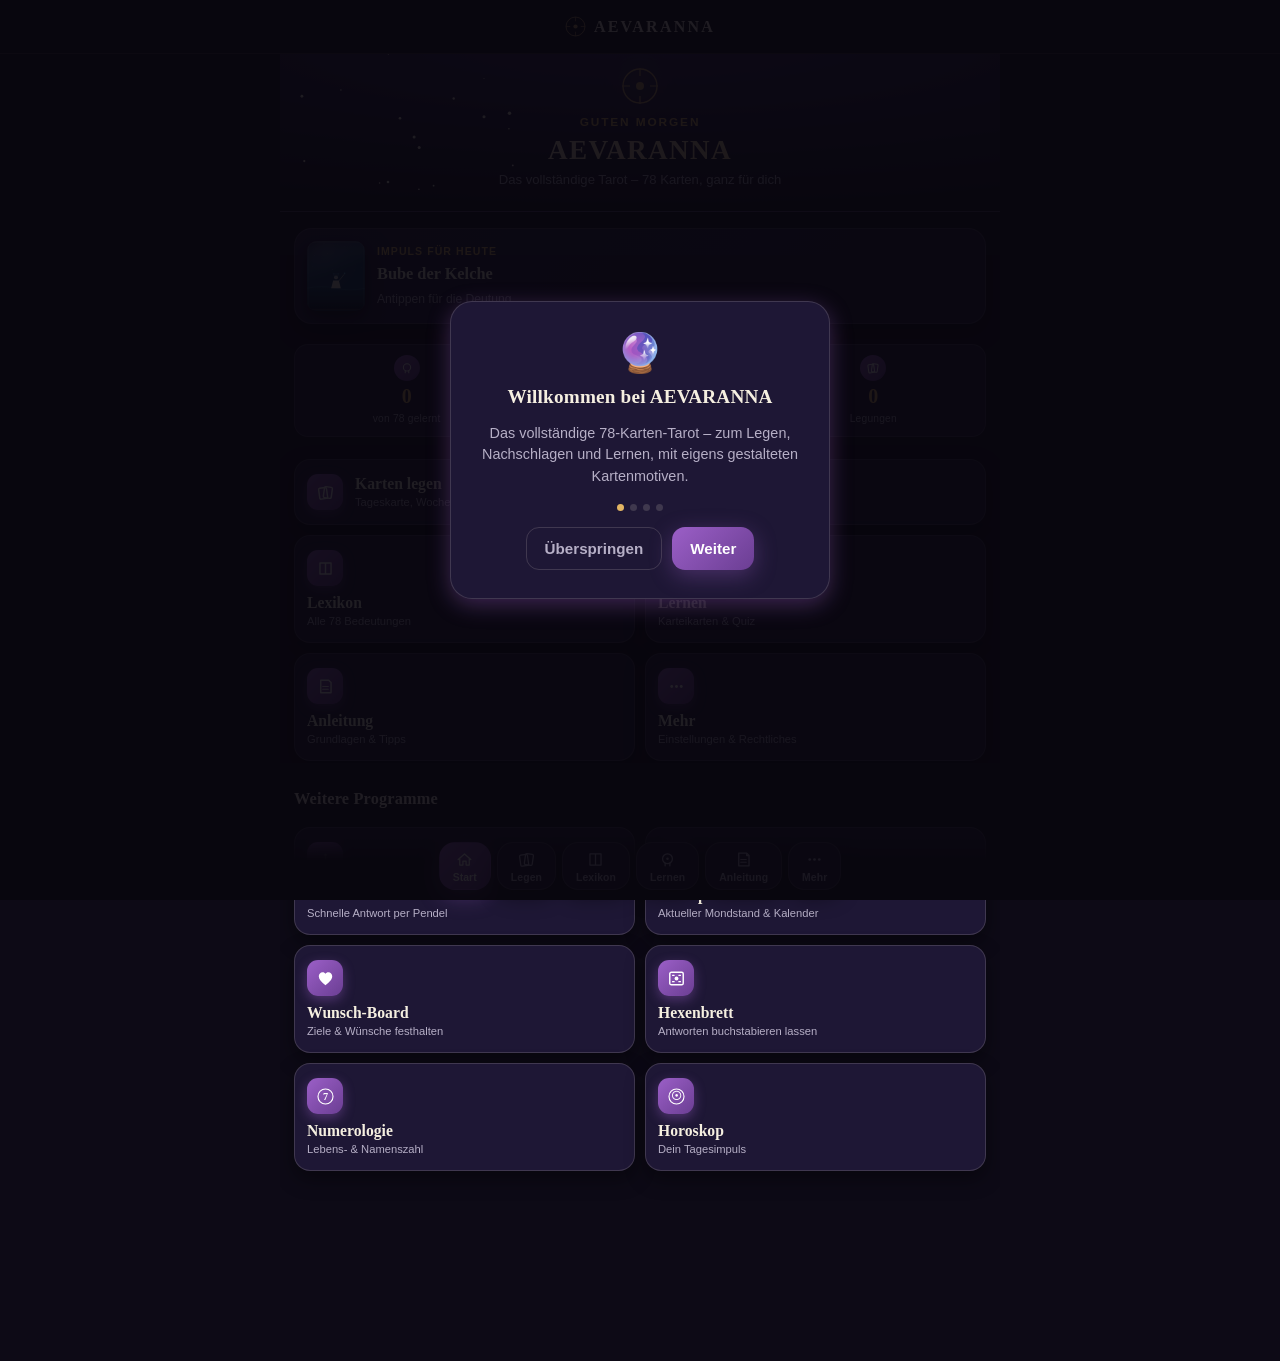
<file: index.html>
<!DOCTYPE html>
<html lang="de">
<head>
<meta charset="UTF-8"/>
<meta name="viewport" content="width=device-width, initial-scale=1, viewport-fit=cover, maximum-scale=1, user-scalable=no"/>
<title>AEVARANNA – Tarot</title>
<meta name="description" content="AEVARANNA: das vollständige 78-Karten-Tarot zum Legen, Nachschlagen und Lernen – mit eigens gestalteten Kartenmotiven."/>
<meta name="theme-color" content="#100C1A"/>
<link rel="manifest" href="manifest.json"/>
<link rel="apple-touch-icon" href="icon-180.png"/>
<link rel="icon" href="icon-192.png"/>
<meta name="apple-mobile-web-app-capable" content="yes"/>
<meta name="apple-mobile-web-app-status-bar-style" content="black-translucent"/>
<meta name="apple-mobile-web-app-title" content="AEVARANNA"/>
<link rel="stylesheet" href="style.css"/>
</head>
<body>
  <div class="statusbar-scrim" aria-hidden="true"></div>

  <header class="app-header" id="miniHeader">
    <div class="brand">
      <svg class="mark" viewBox="0 0 40 40"><circle cx="20" cy="20" r="18" fill="none" stroke="#C9A46A" stroke-width="1.5"/><circle cx="20" cy="20" r="4" fill="#C9A46A"/><path d="M20 2 L20 10 M20 30 L20 38 M2 20 L10 20 M30 20 L38 20" stroke="#C9A46A" stroke-width="1.2"/></svg>
      <span class="wordmark">AEVARANNA</span>
    </div>
  </header>

  <main id="view"></main>

  <div id="cardModal" class="modal"></div>

  <nav class="tabbar">
    <button class="navbtn" data-tab="start">
      <svg class="navicon" viewBox="0 0 24 24"><path d="M4 12 L12 5 L20 12 M6 10.5 V19 H10 V14 H14 V19 H18 V10.5" fill="none" stroke="currentColor" stroke-width="1.6" stroke-linejoin="round" stroke-linecap="round"/></svg>
      Start
    </button>
    <button class="navbtn" data-tab="legen">
      <svg class="navicon" viewBox="0 0 24 24"><rect x="4" y="6" width="10" height="14" rx="1.6" transform="rotate(-8 9 13)" fill="none" stroke="currentColor" stroke-width="1.6"/><rect x="10" y="5" width="10" height="14" rx="1.6" transform="rotate(8 15 12)" fill="none" stroke="currentColor" stroke-width="1.6"/></svg>
      Legen
    </button>
    <button class="navbtn" data-tab="lexikon">
      <svg class="navicon" viewBox="0 0 24 24"><path d="M5 5 H12 V19 H5 Z M12 5 H19 V19 H12 Z" fill="none" stroke="currentColor" stroke-width="1.6" stroke-linejoin="round"/><path d="M12 5 V19" stroke="currentColor" stroke-width="1.2"/></svg>
      Lexikon
    </button>
    <button class="navbtn" data-tab="lernen">
      <svg class="navicon" viewBox="0 0 24 24"><circle cx="12" cy="11" r="6.2" fill="none" stroke="currentColor" stroke-width="1.6"/><path d="M9 20 L9 16.5 M15 20 L15 16.5" stroke="currentColor" stroke-width="1.6" stroke-linecap="round"/><circle cx="12" cy="11" r="1.6" fill="currentColor"/></svg>
      Lernen
    </button>
    <button class="navbtn" data-tab="anleitung">
      <svg class="navicon" viewBox="0 0 24 24"><path d="M6 4 H16 L19 7 V20 H6 Z" fill="none" stroke="currentColor" stroke-width="1.6" stroke-linejoin="round"/><path d="M16 4 V7 H19" fill="none" stroke="currentColor" stroke-width="1.6" stroke-linejoin="round"/><path d="M8.5 12 H15.5 M8.5 15.5 H15.5" stroke="currentColor" stroke-width="1.3" stroke-linecap="round"/></svg>
      Anleitung
    </button>
    <button class="navbtn" data-tab="mehr">
      <svg class="navicon" viewBox="0 0 24 24"><circle cx="6" cy="12" r="1.7" fill="currentColor"/><circle cx="12" cy="12" r="1.7" fill="currentColor"/><circle cx="18" cy="12" r="1.7" fill="currentColor"/></svg>
      Mehr
    </button>
  </nav>

  <script src="no-zoom.js"></script>
  <script src="cards.js"></script>
  <script src="art.js"></script>
  <script src="app.js"></script>
</body>
</html>
</file>
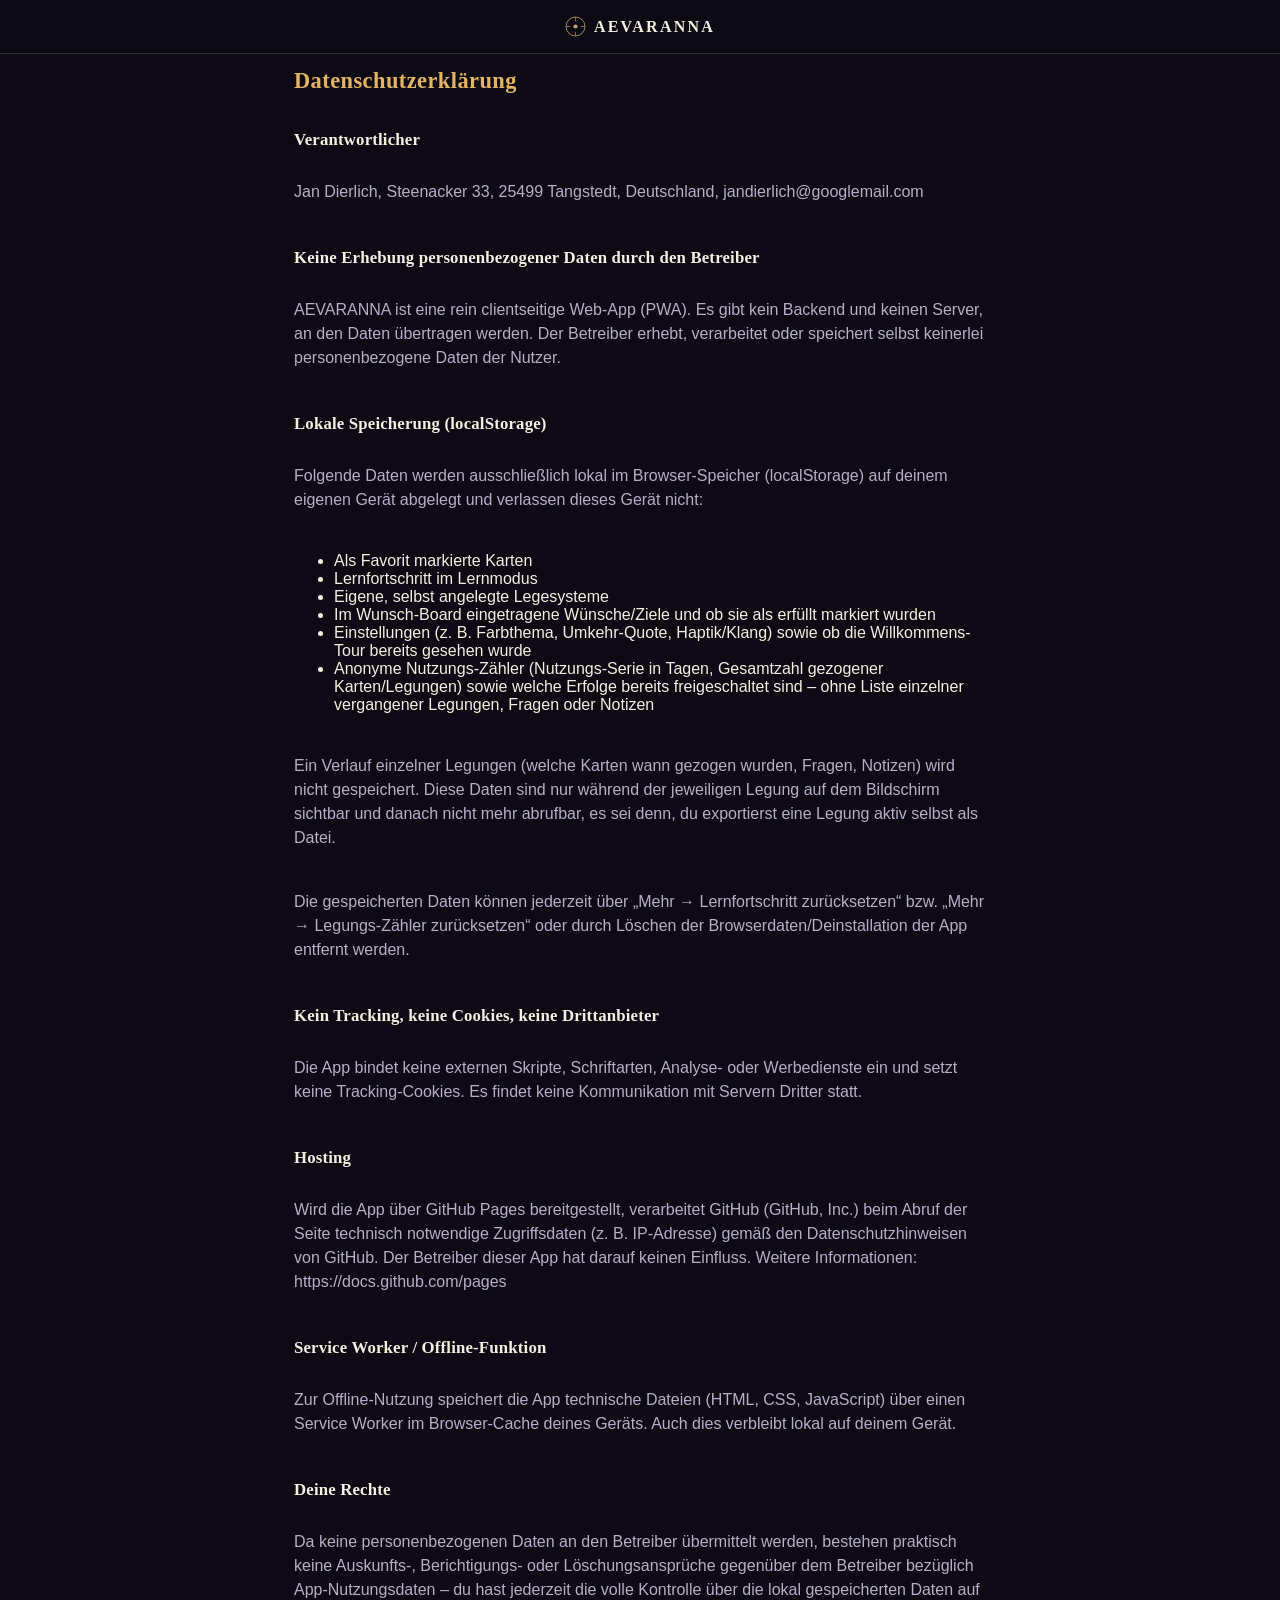
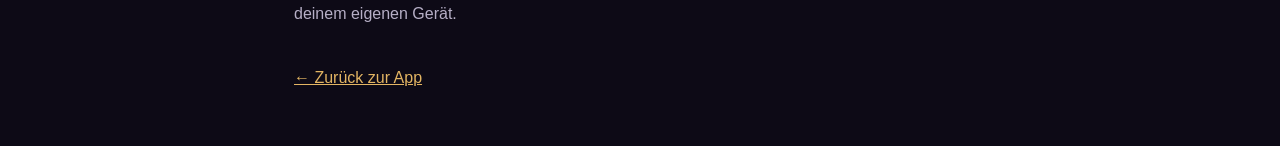
<file: datenschutz.html>
<!DOCTYPE html>
<html lang="de">
<head>
<meta charset="UTF-8"/>
<meta name="viewport" content="width=device-width, initial-scale=1, viewport-fit=cover, maximum-scale=1, user-scalable=no"/>
<title>Datenschutz – AEVARANNA</title>
<meta name="theme-color" content="#0D0A16"/>
<meta name="apple-mobile-web-app-capable" content="yes"/>
<meta name="apple-mobile-web-app-status-bar-style" content="black-translucent"/>
<link rel="stylesheet" href="style.css"/>
<style>body{touch-action:manipulation;}</style>
</head>
<body>
  <div class="statusbar-scrim" aria-hidden="true"></div>
  <header class="app-header">
    <div class="brand">
      <svg class="mark" viewBox="0 0 40 40"><circle cx="20" cy="20" r="18" fill="none" stroke="#C9A46A" stroke-width="1.5"/><circle cx="20" cy="20" r="4" fill="#C9A46A"/><path d="M20 2 L20 10 M20 30 L20 38 M2 20 L10 20 M30 20 L38 20" stroke="#C9A46A" stroke-width="1.2"/></svg>
      <span class="wordmark">AEVARANNA</span>
    </div>
  </header>
  <main id="view" class="prose panel" style="padding-bottom:40px;">
  <h2>Datenschutzerklärung</h2>

  <h3>Verantwortlicher</h3>
  <p>Jan Dierlich, Steenacker 33, 25499 Tangstedt, Deutschland, jandierlich@googlemail.com</p>

  <h3>Keine Erhebung personenbezogener Daten durch den Betreiber</h3>
  <p>AEVARANNA ist eine rein clientseitige Web-App (PWA). Es gibt kein Backend und keinen Server, an den Daten übertragen werden. Der Betreiber erhebt, verarbeitet oder speichert selbst keinerlei personenbezogene Daten der Nutzer.</p>

  <h3>Lokale Speicherung (localStorage)</h3>
  <p>Folgende Daten werden ausschließlich lokal im Browser-Speicher (localStorage) auf deinem eigenen Gerät abgelegt und verlassen dieses Gerät nicht:</p>
  <ul>
    <li>Als Favorit markierte Karten</li>
    <li>Lernfortschritt im Lernmodus</li>
    <li>Eigene, selbst angelegte Legesysteme</li>
    <li>Im Wunsch-Board eingetragene Wünsche/Ziele und ob sie als erfüllt markiert wurden</li>
    <li>Einstellungen (z. B. Farbthema, Umkehr-Quote, Haptik/Klang) sowie ob die Willkommens-Tour bereits gesehen wurde</li>
    <li>Anonyme Nutzungs-Zähler (Nutzungs-Serie in Tagen, Gesamtzahl gezogener Karten/Legungen) sowie welche Erfolge bereits freigeschaltet sind – ohne Liste einzelner vergangener Legungen, Fragen oder Notizen</li>
  </ul>
  <p>Ein Verlauf einzelner Legungen (welche Karten wann gezogen wurden, Fragen, Notizen) wird nicht gespeichert. Diese Daten sind nur während der jeweiligen Legung auf dem Bildschirm sichtbar und danach nicht mehr abrufbar, es sei denn, du exportierst eine Legung aktiv selbst als Datei.</p>
  <p>Die gespeicherten Daten können jederzeit über „Mehr → Lernfortschritt zurücksetzen“ bzw. „Mehr → Legungs-Zähler zurücksetzen“ oder durch Löschen der Browserdaten/Deinstallation der App entfernt werden.</p>

  <h3>Kein Tracking, keine Cookies, keine Drittanbieter</h3>
  <p>Die App bindet keine externen Skripte, Schriftarten, Analyse- oder Werbedienste ein und setzt keine Tracking-Cookies. Es findet keine Kommunikation mit Servern Dritter statt.</p>

  <h3>Hosting</h3>
  <p>Wird die App über GitHub Pages bereitgestellt, verarbeitet GitHub (GitHub, Inc.) beim Abruf der Seite technisch notwendige Zugriffsdaten (z. B. IP-Adresse) gemäß den Datenschutzhinweisen von GitHub. Der Betreiber dieser App hat darauf keinen Einfluss. Weitere Informationen: https://docs.github.com/pages</p>

  <h3>Service Worker / Offline-Funktion</h3>
  <p>Zur Offline-Nutzung speichert die App technische Dateien (HTML, CSS, JavaScript) über einen Service Worker im Browser-Cache deines Geräts. Auch dies verbleibt lokal auf deinem Gerät.</p>

  <h3>Deine Rechte</h3>
  <p>Da keine personenbezogenen Daten an den Betreiber übermittelt werden, bestehen praktisch keine Auskunfts-, Berichtigungs- oder Löschungsansprüche gegenüber dem Betreiber bezüglich App-Nutzungsdaten – du hast jederzeit die volle Kontrolle über die lokal gespeicherten Daten auf deinem eigenen Gerät.</p>

  <p><a href="index.html">← Zurück zur App</a></p>
</main>
  <script src="no-zoom.js"></script>
</body>
</html>
</file>
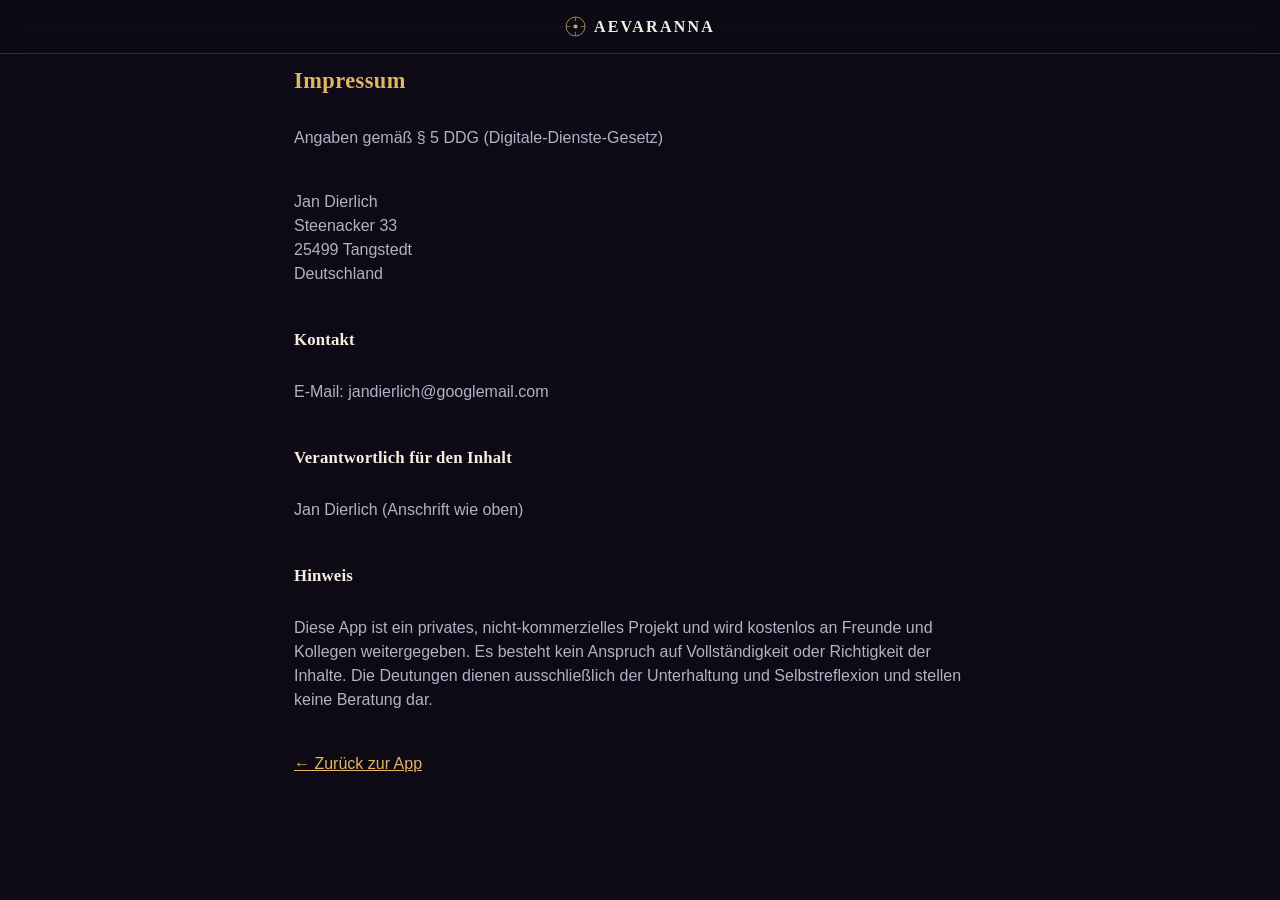
<file: impressum.html>
<!DOCTYPE html>
<html lang="de">
<head>
<meta charset="UTF-8"/>
<meta name="viewport" content="width=device-width, initial-scale=1, viewport-fit=cover, maximum-scale=1, user-scalable=no"/>
<title>Impressum – AEVARANNA</title>
<meta name="theme-color" content="#0D0A16"/>
<meta name="apple-mobile-web-app-capable" content="yes"/>
<meta name="apple-mobile-web-app-status-bar-style" content="black-translucent"/>
<link rel="stylesheet" href="style.css"/>
<style>body{touch-action:manipulation;}</style>
</head>
<body>
  <div class="statusbar-scrim" aria-hidden="true"></div>
  <header class="app-header">
    <div class="brand">
      <svg class="mark" viewBox="0 0 40 40"><circle cx="20" cy="20" r="18" fill="none" stroke="#C9A46A" stroke-width="1.5"/><circle cx="20" cy="20" r="4" fill="#C9A46A"/><path d="M20 2 L20 10 M20 30 L20 38 M2 20 L10 20 M30 20 L38 20" stroke="#C9A46A" stroke-width="1.2"/></svg>
      <span class="wordmark">AEVARANNA</span>
    </div>
  </header>
  <main id="view" class="prose panel" style="padding-bottom:40px;">
  <h2>Impressum</h2>
  <p>Angaben gemäß § 5 DDG (Digitale-Dienste-Gesetz)</p>
  <p>
    Jan Dierlich<br/>
    Steenacker 33<br/>
    25499 Tangstedt<br/>
    Deutschland
  </p>
  <h3>Kontakt</h3>
  <p>E-Mail: jandierlich@googlemail.com</p>
  <h3>Verantwortlich für den Inhalt</h3>
  <p>Jan Dierlich (Anschrift wie oben)</p>
  <h3>Hinweis</h3>
  <p>Diese App ist ein privates, nicht-kommerzielles Projekt und wird kostenlos an Freunde und Kollegen weitergegeben. Es besteht kein Anspruch auf Vollständigkeit oder Richtigkeit der Inhalte. Die Deutungen dienen ausschließlich der Unterhaltung und Selbstreflexion und stellen keine Beratung dar.</p>
  <p><a href="index.html">← Zurück zur App</a></p>
</main>
  <script src="no-zoom.js"></script>
</body>
</html>
</file>
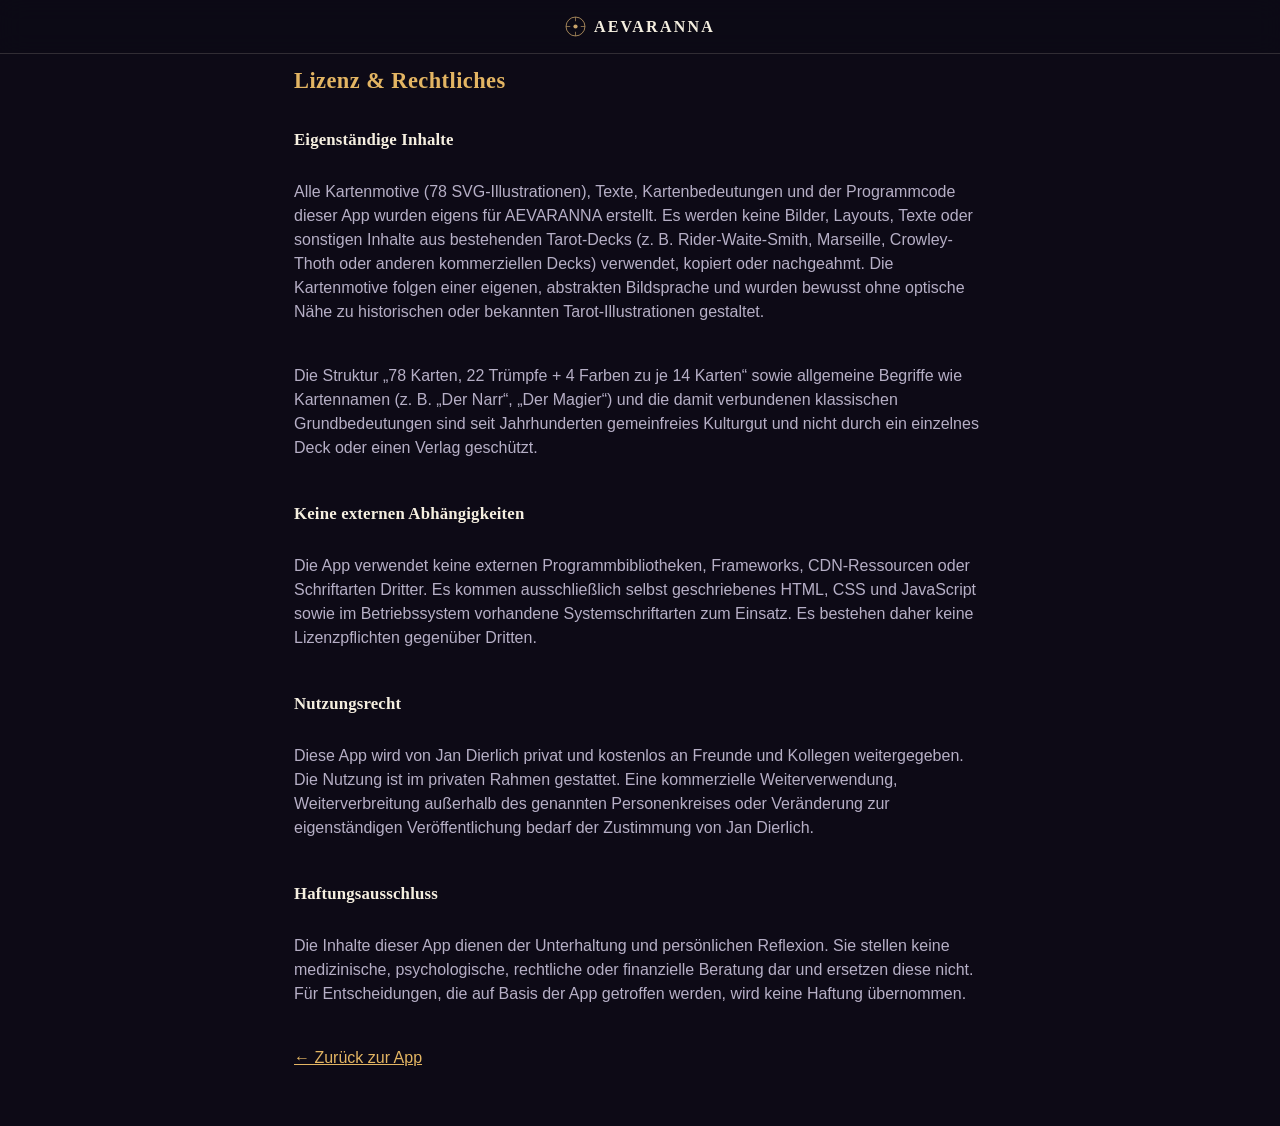
<file: lizenz.html>
<!DOCTYPE html>
<html lang="de">
<head>
<meta charset="UTF-8"/>
<meta name="viewport" content="width=device-width, initial-scale=1, viewport-fit=cover, maximum-scale=1, user-scalable=no"/>
<title>Lizenz – AEVARANNA</title>
<meta name="theme-color" content="#0D0A16"/>
<meta name="apple-mobile-web-app-capable" content="yes"/>
<meta name="apple-mobile-web-app-status-bar-style" content="black-translucent"/>
<link rel="stylesheet" href="style.css"/>
<style>body{touch-action:manipulation;}</style>
</head>
<body>
  <div class="statusbar-scrim" aria-hidden="true"></div>
  <header class="app-header">
    <div class="brand">
      <svg class="mark" viewBox="0 0 40 40"><circle cx="20" cy="20" r="18" fill="none" stroke="#C9A46A" stroke-width="1.5"/><circle cx="20" cy="20" r="4" fill="#C9A46A"/><path d="M20 2 L20 10 M20 30 L20 38 M2 20 L10 20 M30 20 L38 20" stroke="#C9A46A" stroke-width="1.2"/></svg>
      <span class="wordmark">AEVARANNA</span>
    </div>
  </header>
  <main id="view" class="prose panel" style="padding-bottom:40px;">
  <h2>Lizenz & Rechtliches</h2>

  <h3>Eigenständige Inhalte</h3>
  <p>Alle Kartenmotive (78 SVG-Illustrationen), Texte, Kartenbedeutungen und der Programmcode dieser App wurden eigens für AEVARANNA erstellt. Es werden keine Bilder, Layouts, Texte oder sonstigen Inhalte aus bestehenden Tarot-Decks (z. B. Rider-Waite-Smith, Marseille, Crowley-Thoth oder anderen kommerziellen Decks) verwendet, kopiert oder nachgeahmt. Die Kartenmotive folgen einer eigenen, abstrakten Bildsprache und wurden bewusst ohne optische Nähe zu historischen oder bekannten Tarot-Illustrationen gestaltet.</p>
  <p>Die Struktur „78 Karten, 22 Trümpfe + 4 Farben zu je 14 Karten“ sowie allgemeine Begriffe wie Kartennamen (z. B. „Der Narr“, „Der Magier“) und die damit verbundenen klassischen Grundbedeutungen sind seit Jahrhunderten gemeinfreies Kulturgut und nicht durch ein einzelnes Deck oder einen Verlag geschützt.</p>

  <h3>Keine externen Abhängigkeiten</h3>
  <p>Die App verwendet keine externen Programmbibliotheken, Frameworks, CDN-Ressourcen oder Schriftarten Dritter. Es kommen ausschließlich selbst geschriebenes HTML, CSS und JavaScript sowie im Betriebssystem vorhandene Systemschriftarten zum Einsatz. Es bestehen daher keine Lizenzpflichten gegenüber Dritten.

</p>

  <h3>Nutzungsrecht</h3>
  <p>Diese App wird von Jan Dierlich privat und kostenlos an Freunde und Kollegen weitergegeben. Die Nutzung ist im privaten Rahmen gestattet. Eine kommerzielle Weiterverwendung, Weiterverbreitung außerhalb des genannten Personenkreises oder Veränderung zur eigenständigen Veröffentlichung bedarf der Zustimmung von Jan Dierlich.</p>

  <h3>Haftungsausschluss</h3>
  <p>Die Inhalte dieser App dienen der Unterhaltung und persönlichen Reflexion. Sie stellen keine medizinische, psychologische, rechtliche oder finanzielle Beratung dar und ersetzen diese nicht. Für Entscheidungen, die auf Basis der App getroffen werden, wird keine Haftung übernommen.</p>

  <p><a href="index.html">← Zurück zur App</a></p>
</main>
  <script src="no-zoom.js"></script>
</body>
</html>
</file>
<file: style.css>
:root {
  --bg: #0D0A16;
  --bg-elev: #1E1735;
  --bg-elev-2: #251C40;
  --line: rgba(239,231,214,0.16);
  --ink: #F5EFE0;
  --ink-dim: #B6AFC6;
  --accent: #9B5FC7;
  --accent-deep: #6B3E93;
  --accent-2: #E3B563;
  --accent-2-deep: #B8873A;
  --danger: #C0695A;
  --success: #6FA57A;
  --radius: 16px;
  --header-h: 54px;
  --shadow-soft: 0 8px 20px rgba(0,0,0,.38);
  --shadow-3d: 0 14px 26px rgba(0,0,0,.5), 0 4px 8px rgba(0,0,0,.4), inset 0 1px 0 rgba(255,255,255,.14), inset 0 -10px 18px rgba(0,0,0,.18);
  --shadow-glow: 0 6px 22px rgba(155,95,199,.35);
  font-family: -apple-system, BlinkMacSystemFont, "Segoe UI", Roboto, Helvetica, Arial, sans-serif;
}

* { box-sizing: border-box; -webkit-tap-highlight-color: transparent; }
html, body { margin: 0; padding: 0; background: var(--bg); color: var(--ink); }
body {
  min-height: 100vh;
  display: flex;
  flex-direction: column;
  touch-action: manipulation;
  transition: background-color .35s ease, color .35s ease;
}

h1, h2, h3 { font-family: Georgia, "Times New Roman", serif; letter-spacing: .01em; margin: 0 0 .35em; font-weight: 700; }
h2 { font-size: 1.4rem; color: var(--accent-2); letter-spacing: .02em; }
h3 { font-size: 1.05rem; color: var(--ink); margin-top: 1.2em; font-weight: 700; }
p { line-height: 1.5; color: var(--ink-dim); }
a { color: var(--accent-2); }

/* Deckt den Bereich hinter der iPhone-Statusleiste zuverlässig in Hintergrundfarbe ab */
.statusbar-scrim {
  position: fixed; top: 0; left: 0; right: 0;
  height: env(safe-area-inset-top);
  background: var(--bg);
  z-index: 100;
  transition: background-color .35s ease;
}

.app-header {
  position: sticky; top: 0; z-index: 40;
  display: flex; align-items: center; justify-content: center;
  min-height: var(--header-h);
  padding: calc(env(safe-area-inset-top) + 10px) 16px 10px;
  border-bottom: 1px solid var(--line);
  background: rgba(13,10,22,.9);
  backdrop-filter: blur(12px);
  transition: background-color .35s ease, border-color .35s ease, transform .25s ease, opacity .25s ease;
}
.app-header.is-hidden { transform: translateY(-100%); opacity: 0; }
.app-header .brand { display: flex; align-items: center; gap: 8px; }
.app-header .mark { width: 21px; height: 21px; flex-shrink: 0; }
.app-header .wordmark {
  font-family: Georgia, "Times New Roman", serif; font-size: 1rem; font-weight: 700;
  letter-spacing: .14em; text-transform: uppercase; color: var(--ink);
}

main#view {
  flex: 1;
  padding: 14px 14px calc(190px + env(safe-area-inset-bottom));
  max-width: 720px;
  width: 100%;
  margin: 0 auto;
  overflow-x: hidden;
}
main#view.no-pad-top { padding-top: 0; }

@keyframes fadeUp { from { opacity: 0; transform: translateY(10px); } to { opacity: 1; transform: translateY(0); } }
.fade-up { animation: fadeUp .45s ease both; }
.fade-up:nth-child(2) { animation-delay: .05s; }
.fade-up:nth-child(3) { animation-delay: .1s; }
.fade-up:nth-child(4) { animation-delay: .15s; }
.fade-up:nth-child(5) { animation-delay: .2s; }

.panel { display: flex; flex-direction: column; gap: 8px; }
.prose h3:first-child { margin-top: 0; }

.chip {
  border: 1px solid var(--line);
  background: var(--bg-elev);
  color: var(--ink);
  padding: 7px 13px;
  border-radius: 999px;
  font-size: .83rem;
  font-weight: 600;
  cursor: pointer;
  transition: transform .12s ease, background-color .15s ease, border-color .15s ease;
}
.chip:active { transform: scale(.95); }
.chip.active { background: linear-gradient(135deg, var(--accent), var(--accent-deep)); border-color: transparent; color: #fff; box-shadow: var(--shadow-glow); }
.spread-picker, .filter-row { display: flex; gap: 7px; flex-wrap: wrap; margin-bottom: 6px; }

.btn-primary, .btn-secondary, .btn-ghost {
  border-radius: 13px;
  padding: 12px 18px;
  font-size: .95rem;
  font-weight: 700;
  cursor: pointer;
  border: 1px solid transparent;
  transition: transform .12s ease, box-shadow .15s ease;
}
.btn-primary:active, .btn-secondary:active, .btn-ghost:active { transform: scale(.97); }
.btn-primary { background: linear-gradient(135deg, var(--accent), var(--accent-deep)); color: #fff; border: none; box-shadow: var(--shadow-glow); }
.btn-secondary { background: transparent; border: 1.5px solid var(--accent); color: var(--accent-2); font-weight: 700; }
.btn-ghost { background: transparent; border: 1px solid var(--line); color: var(--ink-dim); }
.learn-actions { display: flex; gap: 8px; flex-wrap: wrap; margin: 10px 0; }

.spread-desc { color: var(--ink-dim); margin-bottom: 8px; font-size: .88rem; }

.spread-grid { display: grid; gap: 12px; margin-top: 12px; perspective: 800px; }
.spread-grid.spread-one { grid-template-columns: 1fr; max-width: 200px; }
.spread-grid.spread-three { grid-template-columns: repeat(3, 1fr); }
.spread-grid.spread-many { grid-template-columns: repeat(2, 1fr); }
@media (min-width: 480px) { .spread-grid.spread-many { grid-template-columns: repeat(3, 1fr); } }

.card { cursor: pointer; text-align: center; }
.card-art { position: relative; border-radius: 10px 10px 0 0; overflow: hidden; box-shadow: var(--shadow-3d); border: 1px solid rgba(239,231,214,.12); border-bottom: none; }
.card.is-reversed .card-art svg { transform: rotate(180deg); }
.card-art svg { display: block; width: 100%; height: auto; }
.card-name-bar {
  font-family: Georgia, serif; font-size: .74rem; font-weight: 700; letter-spacing: .02em;
  text-align: center; padding: 6px 6px;
  background: var(--bg-elev-2); color: var(--ink);
  border: 1px solid rgba(239,231,214,.12); border-top: none;
  border-radius: 0 0 10px 10px;
  box-shadow: var(--shadow-soft);
  line-height: 1.25;
}
.card-pos { font-size: .7rem; color: var(--accent-2); margin-top: 6px; font-weight: 700; }
.card-orientation { font-size: .65rem; color: var(--ink-dim); }

.draw-meanings { margin-top: 14px; display: flex; flex-direction: column; gap: 8px; }
.meaning-block { background: var(--bg-elev); border: 1px solid var(--line); border-left: 3px solid var(--accent-2); border-radius: 12px; padding: 12px 14px; }
.meaning-block strong { color: var(--accent-2); display: block; margin-bottom: 4px; font-size: .88rem; }
.meaning-block p { margin: 0; font-size: .88rem; }

.empty { color: var(--ink-dim); font-style: italic; font-size: .88rem; }

input[type="search"] {
  background: var(--bg-elev); border: 1px solid var(--line); color: var(--ink);
  padding: 10px 12px; border-radius: 10px; font-size: .95rem; margin-bottom: 4px;
}

.lex-grid { display: grid; grid-template-columns: repeat(3, 1fr); gap: 9px; }
@media (min-width: 480px) { .lex-grid { grid-template-columns: repeat(4, 1fr); } }
.lex-card { background: none; border: none; padding: 0; cursor: pointer; color: var(--ink); text-align: center; }
.lex-art { border-radius: 8px; overflow: hidden; box-shadow: var(--shadow-3d); }
.lex-art svg { display: block; width: 100%; }
.lex-card span { display: block; font-size: .62rem; margin-top: 4px; line-height: 1.2; font-weight: 600; }

.modal { position: fixed; inset: 0; display: none; z-index: 50; }
.modal.open { display: block; }
.modal-backdrop { position: fixed; inset: 0; background: rgba(8,6,14,.78); display: flex; align-items: flex-end; justify-content: center; }
.modal-box {
  background: var(--bg-elev); border-radius: 20px 20px 0 0; padding: 22px 20px 28px;
  width: 100%; max-width: 480px; max-height: 88vh; overflow-y: auto; position: relative;
  border: 1px solid var(--line); border-bottom: none;
}
@media (min-width: 560px) { .modal-backdrop { align-items: center; } .modal-box { border-radius: 20px; border-bottom: 1px solid var(--line); } }
.modal-art { width: 140px; margin: 0 auto 12px; border-radius: 10px; overflow: hidden; box-shadow: var(--shadow-3d); }
.modal-art svg { display: block; width: 100%; }
.modal-close { position: absolute; top: 12px; right: 14px; background: none; border: none; color: var(--ink-dim); font-size: 1.6rem; cursor: pointer; line-height: 1; }
.modal-box h3 { text-align: center; margin-top: 0; }
.modal-element { text-align: center; font-size: .8rem; margin-top: -6px; }
.modal-keywords { display: flex; justify-content: center; gap: 6px; flex-wrap: wrap; margin: 10px 0; }
.modal-keywords span { background: rgba(255,255,255,.06); padding: 4px 10px; border-radius: 999px; font-size: .72rem; color: var(--accent-2); }
.modal-tabs { display: flex; gap: 8px; justify-content: center; margin: 10px 0; }
.mtab { background: transparent; border: 1px solid var(--line); color: var(--ink-dim); padding: 6px 14px; border-radius: 999px; font-size: .82rem; cursor: pointer; }
.mtab.active { background: var(--accent); border-color: var(--accent); color: #fff; }
#modalMeaning { text-align: center; }

.flash-card { text-align: center; }
.flash-art { width: 160px; margin: 0 auto 10px; border-radius: 12px; overflow: hidden; box-shadow: var(--shadow-3d); }
.flash-art svg { display: block; width: 100%; }
.learn-answer-row { display: flex; gap: 10px; justify-content: center; margin-top: 12px; }
.learn-progress { font-size: .78rem; margin-top: 10px; }
.progress-bar { background: rgba(255,255,255,.08); border-radius: 999px; height: 8px; overflow: hidden; }
.progress-fill { background: linear-gradient(90deg, var(--accent), var(--accent-2)); height: 100%; }
.learn-stats p { margin: 6px 0 0; font-size: .82rem; }

.more-links { display: flex; flex-direction: column; gap: 8px; margin-bottom: 10px; }
.more-links a { font-size: .95rem; }

nav.tabbar {
  position: fixed; bottom: 0; left: 0; right: 0; z-index: 45;
  display: flex; justify-content: center; flex-wrap: wrap; gap: 6px;
  padding: 8px 8px calc(10px + env(safe-area-inset-bottom));
  background: linear-gradient(0deg, var(--bg) 60%, transparent);
}
.navbtn {
  background: var(--bg-elev); border: 1px solid var(--line); color: var(--ink-dim);
  font-size: .65rem; font-weight: 600; display: flex; flex-direction: column; align-items: center; gap: 3px;
  padding: 7px 13px 6px; cursor: pointer; letter-spacing: .01em;
  border-radius: 16px; box-shadow: var(--shadow-soft);
  transition: color .2s ease, background-color .2s ease, border-color .2s ease, transform .15s ease, box-shadow .2s ease;
}
.navbtn:active { transform: scale(.93); }
.navicon { width: 19px; height: 19px; color: inherit; }
.navbtn.active { color: #fff; background: linear-gradient(135deg, var(--accent), var(--accent-deep)); border-color: transparent; box-shadow: var(--shadow-glow); }

@media (prefers-reduced-motion: reduce) { * { transition: none !important; animation: none !important; } }

/* ---------- Hell-Modus: "Rosenquarz" ---------- */
[data-theme="light"] {
  --bg: #F5F1E8;
  --bg-elev: #FFFFFF;
  --bg-elev-2: #FBF3E4;
  --line: rgba(30,20,10,0.14);
  --ink: #241B2E;
  --ink-dim: #5A5266;
  --accent: #7B5AA0;
  --accent-deep: #5B3D80;
  --accent-2: #B8873A;
  --accent-2-deep: #96692A;
  --shadow-soft: 0 6px 16px rgba(60,40,20,.14);
  --shadow-3d: 0 14px 26px rgba(60,40,20,.35), 0 4px 8px rgba(60,40,20,.22), inset 0 1px 0 rgba(255,255,255,.5), inset 0 -10px 18px rgba(60,40,20,.1);
  --shadow-glow: 0 6px 18px rgba(123,90,160,.3);
}
[data-theme="light"] .app-header { background: rgba(245,241,232,.88); }
[data-theme="light"] nav.tabbar { background: linear-gradient(0deg, var(--bg) 55%, transparent); }
[data-theme="light"] .modal-backdrop { background: rgba(40,30,20,.5); }
[data-theme="light"] .hero-title { background: linear-gradient(135deg, var(--accent-deep), var(--accent-2)); -webkit-background-clip: text; background-clip: text; }

/* ---------- Warm-dunkles Thema: "Bernstein" ---------- */
[data-theme="bernstein"] {
  --bg: #170F09;
  --bg-elev: #2B1D10;
  --bg-elev-2: #33240F;
  --line: rgba(245, 224, 190, 0.16);
  --ink: #F5E9D6;
  --ink-dim: #C9AF8E;
  --accent: #C97A3A;
  --accent-deep: #8F4E1F;
  --accent-2: #E3B563;
  --accent-2-deep: #B8873A;
  --shadow-soft: 0 8px 20px rgba(0,0,0,.4);
  --shadow-3d: 0 14px 26px rgba(0,0,0,.55), 0 4px 8px rgba(0,0,0,.42), inset 0 1px 0 rgba(255,255,255,.16), inset 0 -10px 18px rgba(0,0,0,.2);
  --shadow-glow: 0 6px 22px rgba(201,122,58,.4);
}
[data-theme="bernstein"] .app-header { background: rgba(23,15,9,.9); }
[data-theme="bernstein"] .hero { background: radial-gradient(120% 100% at 50% 0%, #4A2C12 0%, #241708 55%, var(--bg) 100%); }
[data-theme="bernstein"] .hero-title { background: linear-gradient(135deg, #fff, var(--accent-2)); -webkit-background-clip: text; background-clip: text; }

/* Theme-Auswahl-Swatches in den Einstellungen */
.theme-swatches { display: flex; gap: 10px; }
.theme-swatch {
  width: 44px; height: 44px; border-radius: 50%; border: 2px solid transparent; cursor: pointer;
  padding: 0; position: relative; transition: transform .15s ease, border-color .2s ease;
}
.theme-swatch:active { transform: scale(.92); }
.theme-swatch.active { border-color: var(--ink); }
.theme-swatch.active::after { content: "✓"; position: absolute; inset: 0; display: flex; align-items: center; justify-content: center; color: #fff; font-size: .9rem; text-shadow: 0 1px 3px rgba(0,0,0,.6); }
.theme-swatch[data-swatch="dark"] { background: radial-gradient(circle at 35% 30%, #9B5FC7, #0D0A16); }
.theme-swatch[data-swatch="bernstein"] { background: radial-gradient(circle at 35% 30%, #E3B563, #170F09); }
.theme-swatch[data-swatch="light"] { background: radial-gradient(circle at 35% 30%, #FFFFFF, #B8873A); }
.theme-swatch-label { font-size: .64rem; color: var(--ink-dim); text-align: center; margin-top: 4px; }
.theme-swatch-col { display: flex; flex-direction: column; align-items: center; }

/* ---------- Ziehanimation ---------- */
.card-inner { position: relative; }
.card.flip-init .card-front-face { opacity: 0; transform: rotateY(90deg); }
.card.flip-init .card-back-face { opacity: 1; transform: rotateY(0deg); position: absolute; inset: 0; }
.card.flip-init.flip-done .card-front-face { opacity: 1; transform: rotateY(0deg); transition: transform .5s ease, opacity .3s ease; }
.card.flip-init.flip-done .card-back-face { opacity: 0; transform: rotateY(-90deg); transition: transform .5s ease, opacity .2s ease; }
.card-back-face svg, .card-front-face .card-art svg { display: block; width: 100%; }
.card-back-face { border-radius: 10px; overflow: hidden; pointer-events: none; }

/* ---------- Eigene Legung ---------- */
.custom-spread-form { background: var(--bg-elev); border: 1px solid var(--line); border-radius: 12px; padding: 14px; margin-top: 10px; }
.custom-spread-form input[type="text"] { width: 100%; background: var(--bg); border: 1px solid var(--line); color: var(--ink); padding: 9px 10px; border-radius: 8px; margin-bottom: 8px; font-size: .9rem; }
.cs-pos-row { display: flex; gap: 6px; margin-bottom: 6px; }
.cs-pos-row input { flex: 1; }
.cs-remove { padding: 0 12px; }
.cs-actions { margin-top: 10px; }
.cs-existing-item { display: flex; justify-content: space-between; align-items: center; padding: 8px 0; border-top: 1px solid var(--line); font-size: .85rem; }
.chip-add { background: transparent; border: 1px dashed var(--accent-2); color: var(--accent-2); }

/* ---------- Notiz & Export ---------- */
.note-block { margin-top: 14px; }
.note-block label { display: block; font-size: .8rem; color: var(--ink-dim); margin-bottom: 6px; }
.note-block textarea {
  width: 100%; min-height: 70px; background: var(--bg-elev); border: 1px solid var(--line);
  color: var(--ink); border-radius: 10px; padding: 10px; font-size: .9rem; font-family: inherit; resize: vertical;
}
.draw-export-row { margin-top: 12px; }

/* ---------- Favoriten ---------- */
.lex-card { position: relative; }
.lex-open { background: none; border: none; padding: 0; cursor: pointer; color: var(--ink); text-align: center; width: 100%; }
.lex-fav {
  position: absolute; top: 2px; right: 2px; z-index: 2; background: rgba(16,12,26,.55); border: none;
  color: var(--ink-dim); width: 24px; height: 24px; border-radius: 50%; font-size: .9rem; cursor: pointer; line-height: 1;
}
.lex-fav.is-fav { color: var(--accent-2); }
.modal-fav { position: absolute; top: 12px; left: 14px; background: none; border: none; color: var(--ink-dim); font-size: 1.3rem; cursor: pointer; }
.modal-fav.is-fav { color: var(--accent-2); }

/* ---------- Lernmodus: Modi & Quiz ---------- */
.mode-picker { display: flex; gap: 8px; flex-wrap: wrap; margin: 4px 0 2px; }
.quiz-card { text-align: center; }
.quiz-question { font-size: .95rem; color: var(--ink); margin: 10px 0; }
.quiz-options { display: flex; flex-direction: column; gap: 8px; max-width: 320px; margin: 0 auto; }
.quiz-opt { background: var(--bg-elev); border: 1px solid var(--line); color: var(--ink); padding: 10px 14px; border-radius: 10px; font-size: .9rem; cursor: pointer; }
.quiz-opt:disabled { opacity: .8; }
.quiz-opt.opt-correct { border-color: #6FA57A; background: rgba(111,165,122,.15); }
.quiz-opt.opt-wrong { border-color: var(--danger); background: rgba(185,106,90,.15); }
.quiz-feedback { min-height: 1.2em; font-size: .88rem; color: var(--accent-2); margin-top: 8px; }

/* ---------- Einstellungen ---------- */
.settings-block { background: var(--bg-elev); border: 1px solid var(--line); border-radius: 12px; padding: 4px 14px; }
.setting-row { display: flex; flex-direction: column; gap: 6px; padding: 12px 0; border-bottom: 1px solid var(--line); font-size: .9rem; }
.setting-row:last-child { border-bottom: none; }
.setting-toggle { flex-direction: row; align-items: center; justify-content: space-between; }
.seg { display: inline-flex; border: 1px solid var(--line); border-radius: 999px; overflow: hidden; width: fit-content; }
.seg-btn { background: transparent; border: none; color: var(--ink-dim); padding: 6px 14px; font-size: .82rem; cursor: pointer; }
.seg-btn.active { background: var(--accent); color: #fff; }
input[type="range"] { width: 100%; accent-color: var(--accent-2); }
.backup-actions { display: flex; gap: 8px; flex-wrap: wrap; margin-bottom: 10px; }
.file-btn { display: inline-flex; align-items: center; cursor: pointer; }

/* ---------- Update-Hinweis ---------- */
.update-banner {
  position: fixed; top: 0; left: 0; right: 0; z-index: 60;
  background: var(--accent); color: #fff; display: flex; align-items: center; justify-content: center;
  gap: 12px; padding: 10px 16px; font-size: .85rem;
  padding-top: calc(10px + env(safe-area-inset-top));
}
.update-banner button { background: rgba(255,255,255,.2); border: 1px solid rgba(255,255,255,.5); color: #fff; padding: 6px 12px; border-radius: 8px; font-size: .82rem; cursor: pointer; }

/* ---------- Fokus-Sichtbarkeit ---------- */
button:focus-visible, input:focus-visible, textarea:focus-visible, a:focus-visible {
  outline: none;
}

/* ---------- Startseite / Hero ---------- */
.hero {
  position: relative; overflow: hidden;
  margin: -14px -14px 16px; padding: 26px 20px 22px;
  background: radial-gradient(120% 100% at 50% 0%, #3A2660 0%, #1E1638 55%, var(--bg) 100%);
  border-bottom: 1px solid var(--line);
}
[data-theme="light"] .hero { background: radial-gradient(120% 100% at 50% 0%, #E4D2F5 0%, #F5F1E8 60%, var(--bg) 100%); }
.hero-stars { position: absolute; inset: 0; }
.hero-stars circle { animation: twinkle 4.5s ease-in-out infinite; }
@keyframes twinkle { 0%,100% { opacity: .25; } 50% { opacity: .9; } }
.hero-content { position: relative; text-align: center; }
.hero-mark { width: 40px; height: 40px; margin: 0 auto 8px; display: block; filter: drop-shadow(0 0 10px rgba(227,181,99,.45)); }
.hero-mark circle, .hero-mark path { animation: markGlow 5s ease-in-out infinite; transform-origin: center; }
@keyframes markGlow { 0%,100% { opacity: .8; } 50% { opacity: 1; } }
.hero-greeting { font-size: .74rem; letter-spacing: .16em; text-transform: uppercase; color: var(--accent-2); margin: 0 0 3px; font-weight: 700; }
.hero-title {
  font-family: Georgia, serif; font-weight: 700; font-size: 1.7rem; margin: 0 0 4px; letter-spacing: .05em;
  background: linear-gradient(135deg, #fff, var(--accent-2));
  -webkit-background-clip: text; background-clip: text; color: transparent;
}
.hero-sub { font-size: .82rem; color: var(--ink-dim); margin: 0; }
.hero-streak {
  display: inline-flex; align-items: center; gap: 5px; margin-top: 10px;
  background: rgba(227,181,99,.14); border: 1px solid rgba(227,181,99,.35);
  color: var(--accent-2); font-size: .74rem; font-weight: 700;
  padding: 5px 12px; border-radius: 999px;
}

.daily-card {
  display: flex; align-items: center; gap: 12px;
  background: linear-gradient(135deg, var(--bg-elev-2), var(--bg-elev));
  border: 1px solid var(--line); border-radius: 18px;
  padding: 12px; margin-bottom: 12px; cursor: pointer;
  box-shadow: var(--shadow-soft);
  transition: transform .15s ease, border-color .2s ease;
}
.daily-card:active { transform: scale(.98); }
.daily-card-art { width: 58px; flex-shrink: 0; border-radius: 10px; overflow: hidden; box-shadow: var(--shadow-3d); }
.daily-card-art svg { display: block; width: 100%; }
.daily-card-text { flex: 1; min-width: 0; }
.daily-card-label { font-size: .66rem; letter-spacing: .1em; text-transform: uppercase; color: var(--accent-2); margin: 0 0 2px; font-weight: 700; }
.daily-card-name { font-family: Georgia, serif; font-weight: 700; font-size: 1.02rem; margin: 0 0 3px; color: var(--ink); }
.daily-card-hint { font-size: .76rem; color: var(--ink-dim); margin: 0; }

.stat-row { display: grid; grid-template-columns: repeat(3, 1fr); gap: 8px; margin-bottom: 14px; }
.stat-tile {
  background: var(--bg-elev); border: 1px solid var(--line); border-radius: 14px;
  padding: 10px 6px; text-align: center;
}
.stat-tile .stat-icon {
  width: 26px; height: 26px; margin: 0 auto 4px; border-radius: 50%;
  display: flex; align-items: center; justify-content: center;
  background: linear-gradient(135deg, var(--accent), var(--accent-deep));
}
.stat-tile .stat-icon svg { width: 14px; height: 14px; color: #fff; }
.stat-tile .stat-num { font-family: Georgia, serif; font-weight: 700; font-size: 1.25rem; color: var(--accent-2); display: block; }
.stat-tile .stat-label { font-size: .64rem; color: var(--ink-dim); letter-spacing: .02em; }

.quick-grid { display: grid; grid-template-columns: 1fr 1fr; gap: 10px; }
.quick-card {
  position: relative; overflow: hidden;
  background: var(--bg-elev); border: 1px solid var(--line); border-radius: 16px;
  padding: 14px 12px; text-align: left; cursor: pointer;
  box-shadow: var(--shadow-soft);
  transition: transform .15s ease, border-color .2s ease;
}
.quick-card:active { transform: scale(.96); }
.quick-card.qc-wide { grid-column: span 2; display: flex; align-items: center; gap: 12px; }
.quick-card.qc-wide .qc-icon-wrap { margin-bottom: 0; }
.quick-card .qc-icon-wrap {
  width: 36px; height: 36px; border-radius: 11px; margin-bottom: 8px;
  display: flex; align-items: center; justify-content: center;
  background: linear-gradient(135deg, var(--accent), var(--accent-deep));
  box-shadow: 0 4px 12px rgba(155,95,199,.4);
  flex-shrink: 0;
}
.quick-card svg { width: 19px; height: 19px; color: #fff; }
.quick-card .qc-title { font-family: Georgia, serif; font-weight: 700; font-size: .98rem; color: var(--ink); display: block; margin-bottom: 1px; }
.quick-card .qc-sub { font-size: .7rem; color: var(--ink-dim); }


/* ---------- Ring-Gauge ---------- */
.ring-gauge { display: flex; align-items: center; gap: 14px; }
.ring-gauge svg { width: 60px; height: 60px; flex-shrink: 0; }
.ring-gauge-track { fill: none; stroke: var(--line); stroke-width: 7; }
.ring-gauge-fill { fill: none; stroke: var(--accent-2); stroke-width: 7; stroke-linecap: round; transform: rotate(-90deg); transform-origin: center; transition: stroke-dashoffset .6s ease; }
.ring-gauge-num { font-family: Georgia, serif; font-weight: 700; font-size: 1.4rem; fill: var(--ink); text-anchor: middle; }

/* ---------- Rechtliches als Buttons ---------- */
.legal-buttons { display: flex; flex-direction: column; gap: 8px; margin-bottom: 4px; }
.legal-btn {
  display: flex; align-items: center; gap: 12px; width: 100%;
  background: var(--bg-elev); border: 1px solid var(--line); border-radius: 14px;
  padding: 12px 14px; cursor: pointer; text-align: left;
  color: var(--ink); font-size: .92rem; font-weight: 600;
  box-shadow: var(--shadow-soft);
  transition: transform .12s ease, border-color .15s ease;
}
.legal-btn:active { transform: scale(.98); }
.legal-icon {
  width: 34px; height: 34px; border-radius: 10px; flex-shrink: 0;
  display: flex; align-items: center; justify-content: center;
  background: linear-gradient(135deg, var(--accent), var(--accent-deep));
}
.legal-icon svg { width: 18px; height: 18px; color: #fff; }
.legal-arrow { margin-left: auto; color: var(--ink-dim); font-size: 1.2rem; }

/* ---------- Eigene Frage ---------- */
.question-block { margin-bottom: 12px; }
.question-block label { display: block; font-size: .78rem; color: var(--ink-dim); margin-bottom: 6px; }
.question-block input {
  width: 100%; background: var(--bg-elev); border: 1px solid var(--line); color: var(--ink);
  padding: 11px 13px; border-radius: 12px; font-size: .92rem; height: 44px; box-sizing: border-box;
}
.question-echo {
  font-family: Georgia, serif; font-style: italic; font-size: .95rem; color: var(--accent-2);
  text-align: center; margin-bottom: 10px; padding: 0 10px;
}

/* ---------- Misch-Animation ---------- */
.shuffle-stack { position: relative; width: 100px; height: 130px; margin: 30px auto 14px; }
.shuffle-card {
  position: absolute; inset: 0; border-radius: 10px;
  background: linear-gradient(135deg, var(--accent), var(--accent-deep));
  border: 1px solid rgba(255,255,255,.25);
  box-shadow: var(--shadow-soft);
  animation: shuffleMove 0.68s ease-in-out both;
  animation-delay: calc(var(--i) * 0.05s);
}
@keyframes shuffleMove {
  0% { transform: translateX(0) rotate(0deg); opacity: 0; }
  30% { opacity: 1; }
  50% { transform: translateX(calc((var(--i) - 2) * 14px)) rotate(calc((var(--i) - 2) * 6deg)) translateY(-6px); }
  100% { transform: translateX(0) rotate(0deg) translateY(0); opacity: 1; }
}
.shuffle-hint { text-align: center; font-size: .82rem; color: var(--ink-dim); font-style: italic; }

/* ---------- Kombinations-Deutung ---------- */
.combine-reading {
  background: linear-gradient(135deg, var(--bg-elev-2), var(--bg-elev));
  border: 1px solid var(--line); border-left: 3px solid var(--accent);
  border-radius: 12px; padding: 12px 14px; margin: 14px 0;
}
.combine-reading h3 { margin: 0 0 6px; font-size: .92rem; color: var(--accent-2); }
.combine-reading p { margin: 0; font-size: .87rem; }

/* ---------- Tilt-/Glanz-Effekt ---------- */
.card-art { transform-style: preserve-3d; will-change: transform; }
.card-art .card-glare {
  position: absolute; inset: 0; pointer-events: none;
  background: radial-gradient(circle at 50% 30%, rgba(255,255,255,.35), transparent 60%);
  opacity: 0; transition: opacity .2s ease;
}
.card-art.tilting .card-glare { opacity: 1; }

/* ---------- Achievements ---------- */
.achv-grid { display: grid; grid-template-columns: repeat(3, 1fr); gap: 8px; margin-bottom: 4px; }
.achv-badge {
  background: var(--bg-elev); border: 1px solid var(--line); border-radius: 14px;
  padding: 12px 6px; text-align: center; opacity: .5;
}
.achv-badge.unlocked { opacity: 1; border-color: var(--accent-2); box-shadow: 0 0 0 1px rgba(227,181,99,.2); }
.achv-icon { font-size: 1.5rem; margin-bottom: 4px; }
.achv-label { display: block; font-size: .72rem; font-weight: 700; color: var(--ink); }
.achv-desc { display: block; font-size: .6rem; color: var(--ink-dim); margin-top: 2px; line-height: 1.3; }

.achievement-toast {
  position: fixed; top: calc(env(safe-area-inset-top) + 66px); left: 50%; z-index: 90;
  transform: translateX(-50%) translateY(-20px); opacity: 0;
  background: linear-gradient(135deg, var(--accent), var(--accent-deep)); color: #fff;
  padding: 12px 16px; border-radius: 14px; box-shadow: var(--shadow-glow);
  display: flex; align-items: center; gap: 10px; font-size: .82rem; max-width: 88vw;
  transition: transform .35s cubic-bezier(.34,1.56,.64,1), opacity .35s ease;
}
.achievement-toast.show { transform: translateX(-50%) translateY(0); opacity: 1; }
.achievement-toast-icon { font-size: 1.5rem; }

.confetti-container { position: fixed; inset: 0; z-index: 95; pointer-events: none; overflow: hidden; }
.confetti-piece {
  position: absolute; top: -20px; width: 8px; height: 14px; opacity: .9;
  animation-name: confettiFall; animation-timing-function: ease-in; animation-fill-mode: forwards;
}
@keyframes confettiFall {
  to { transform: translateY(110vh) rotate(360deg); opacity: 0; }
}

/* ---------- Onboarding ---------- */
.onboarding-backdrop {
  position: fixed; inset: 0; z-index: 200; background: rgba(8,6,14,.9);
  display: flex; align-items: center; justify-content: center; padding: 24px;
}
.onboarding-box {
  background: var(--bg-elev); border: 1px solid var(--line); border-radius: 22px;
  padding: 28px 24px; max-width: 380px; width: 100%; text-align: center;
  box-shadow: var(--shadow-glow);
}
.onboarding-icon { font-size: 2.4rem; margin-bottom: 10px; }
.onboarding-box h3 { margin-top: 0; font-size: 1.2rem; }
.onboarding-box p { font-size: .9rem; }
.onboarding-dots { display: flex; justify-content: center; gap: 6px; margin: 16px 0; }
.onboarding-dot { width: 7px; height: 7px; border-radius: 50%; background: var(--line); }
.onboarding-dot.active { background: var(--accent-2); }
.onboarding-actions { display: flex; gap: 10px; justify-content: center; margin-top: 6px; }

/* ---------- Werkzeug-Unterseiten (Orakel, Mondphasen, etc.) ---------- */
.tool-header { padding: 4px 0 4px; }
.back-btn {
  background: none; border: none; color: var(--accent-2); font-size: .88rem; font-weight: 700;
  padding: 6px 0 10px; cursor: pointer;
}
.tool-intro { font-size: .88rem; margin-top: 4px; }
.hub-section-title { margin: 20px 0 10px; font-size: 1.02rem; }
.qc-icon-alt { background: linear-gradient(135deg, var(--accent-2), var(--accent-2-deep)); }

/* ---------- Pendel (Ja/Nein-Orakel) ---------- */
.pendulum-stage {
  position: relative; height: 220px; margin: 20px auto 22px; width: 140px;
}
.pendulum-arm {
  position: absolute; top: 0; left: 50%; width: 0; height: 122px;
  transform-origin: top center; transform: rotate(0deg);
}
.pendulum-string {
  position: absolute; top: 0; left: 0; width: 1px; height: 90px;
  background: var(--accent-2); opacity: .6;
}
.pendulum-bob {
  position: absolute; top: 88px; left: 0; width: 34px; height: 34px; margin-left: -17px;
  border-radius: 50%; background: radial-gradient(circle at 35% 30%, var(--accent-2), var(--accent-2-deep));
  box-shadow: var(--shadow-3d);
}
.pendulum-stage.swinging .pendulum-arm { animation: pendulumSwing 2.6s cubic-bezier(.45,.05,.55,.95); }
@keyframes pendulumSwing {
  0%   { transform: rotate(0deg); }
  8%   { transform: rotate(-26deg); }
  20%  { transform: rotate(18deg); }
  32%  { transform: rotate(-13deg); }
  44%  { transform: rotate(9deg); }
  56%  { transform: rotate(-6deg); }
  68%  { transform: rotate(4deg); }
  80%  { transform: rotate(-2deg); }
  90%  { transform: rotate(1deg); }
  100% { transform: rotate(0deg); }
}
.pendulum-stage.settled.tone-yes .pendulum-bob { box-shadow: var(--shadow-3d), 0 0 18px rgba(111,165,122,.6); }
.pendulum-stage.settled.tone-no .pendulum-bob { box-shadow: var(--shadow-3d), 0 0 18px rgba(192,105,90,.6); }
.pendulum-stage.settled.tone-maybe .pendulum-bob { box-shadow: var(--shadow-3d), 0 0 18px rgba(227,181,99,.6); }

.oracle-result { text-align: center; margin-top: 16px; min-height: 60px; }
.oracle-answer { font-family: Georgia, serif; font-weight: 700; font-size: 1.7rem; margin: 4px 0; }
.oracle-answer.tone-yes { color: var(--success); }
.oracle-answer.tone-no { color: var(--danger); }
.oracle-answer.tone-maybe { color: var(--accent-2); }
.oracle-text { font-size: .88rem; max-width: 320px; margin: 0 auto; }

/* ---------- Mondphasen-Kalender ---------- */
.moon-hero { text-align: center; padding: 10px 0 6px; }
.moon-hero-icon { width: 150px; height: 150px; margin: 0 auto 12px; filter: drop-shadow(0 10px 26px rgba(0,0,0,.5)); }
.moon-hero-name { font-family: Georgia, serif; font-weight: 700; font-size: 1.3rem; color: var(--ink); margin: 0 0 4px; }
.moon-hero-sub { font-size: .85rem; color: var(--ink-dim); margin: 0; }

.moon-events { display: grid; grid-template-columns: 1fr 1fr; gap: 10px; margin: 18px 0 8px; }
.moon-event-tile {
  background: var(--bg-elev); border: 1px solid var(--line); border-radius: 14px;
  padding: 12px; text-align: center; display: flex; flex-direction: column; gap: 2px;
}
.moon-event-label { font-size: .68rem; letter-spacing: .04em; color: var(--accent-2); text-transform: uppercase; font-weight: 700; }
.moon-event-date { font-family: Georgia, serif; font-size: 1.15rem; color: var(--ink); }
.moon-event-days { font-size: .72rem; color: var(--ink-dim); }

.moon-strip { display: flex; justify-content: space-between; gap: 4px; margin-top: 10px; }
.moon-strip-day { display: flex; flex-direction: column; align-items: center; gap: 4px; flex: 1; }
.moon-strip-icon { width: 40px; height: 40px; }
.moon-strip-day span { font-size: .64rem; color: var(--ink-dim); }

/* ---------- Wunsch-Board ---------- */
.moon-hint { font-size: .82rem; color: var(--accent-2); margin-top: 8px; font-style: italic; }
.wish-add-row { display: flex; gap: 8px; margin-bottom: 18px; }
.wish-add-row input {
  flex: 1; background: var(--bg-elev); border: 1px solid var(--line); color: var(--ink);
  padding: 11px 13px; border-radius: 12px; font-size: .92rem;
}
.wish-add-row .btn-primary { width: 48px; padding: 0; font-size: 1.3rem; flex-shrink: 0; }

.wish-list { display: flex; flex-direction: column; gap: 8px; margin-bottom: 10px; }
.wish-item {
  display: flex; align-items: center; gap: 10px;
  background: var(--bg-elev); border: 1px solid var(--line); border-radius: 12px;
  padding: 10px 12px;
}
.wish-item.is-done { opacity: .55; }
.wish-item.is-done .wish-text { text-decoration: line-through; }
.wish-check {
  width: 24px; height: 24px; border-radius: 50%; flex-shrink: 0;
  border: 1.5px solid var(--accent-2); background: transparent; color: var(--success);
  font-size: .85rem; font-weight: 700; cursor: pointer; display: flex; align-items: center; justify-content: center;
}
.wish-item.is-done .wish-check { background: var(--success); border-color: var(--success); color: #fff; }
.wish-text { flex: 1; font-size: .9rem; color: var(--ink); word-break: break-word; }
.wish-delete { background: none; border: none; color: var(--ink-dim); font-size: 1.2rem; cursor: pointer; padding: 0 4px; flex-shrink: 0; }

/* ---------- Hexenbrett ---------- */
.hb-board {
  position: relative; background: linear-gradient(160deg, var(--bg-elev-2), var(--bg-elev));
  border: 1px solid var(--line); border-radius: 16px; padding: 14px;
  box-shadow: var(--shadow-3d); margin: 4px 0 16px;
}
.hb-row-words { display: flex; justify-content: space-between; gap: 8px; margin-bottom: 8px; }
.hb-tile {
  background: rgba(239,231,214,.06); border: 1px solid var(--line); border-radius: 8px;
  display: flex; align-items: center; justify-content: center;
  font-family: Georgia, serif; font-weight: 700; font-size: .82rem; color: var(--ink);
  padding: 8px 4px; transition: background-color .55s ease, box-shadow .55s ease, transform .4s cubic-bezier(.34,1.56,.64,1), color .55s ease;
}
.hb-tile.active {
  background: linear-gradient(135deg, var(--accent-2), var(--accent-2-deep)); color: #fff;
  box-shadow: 0 0 20px rgba(227,181,99,.85); transform: scale(1.12);
  animation: hbPulse 1.1s ease-in-out infinite;
}
@keyframes hbPulse {
  0%, 100% { box-shadow: 0 0 16px rgba(227,181,99,.7); }
  50% { box-shadow: 0 0 26px rgba(227,181,99,1); }
}
.hb-tile-word { flex: 1; }
.hb-tile-wide { font-size: .72rem; }
.hb-letters { display: grid; grid-template-columns: repeat(7, 1fr); gap: 5px; margin-bottom: 8px; }
.hb-numbers { display: grid; grid-template-columns: repeat(10, 1fr); gap: 4px; margin-bottom: 8px; }
.hb-numbers .hb-tile { font-size: .74rem; padding: 6px 2px; }
.hb-planchette { display: none; }

.hb-spelled { text-align: center; min-height: 50px; margin-top: 4px; }
.hb-building {
  font-family: Georgia, serif; font-weight: 700; font-size: 1.5rem; letter-spacing: .12em;
  color: var(--accent-2); min-height: 2.2rem;
}
.hb-answer-text {
  font-size: .88rem; color: var(--ink); max-width: 340px; margin: 8px auto 0;
  animation: fadeUp .5s ease both;
}

/* ---------- Numerologie-Rechner ---------- */
.num-result { display: flex; flex-direction: column; gap: 12px; margin-top: 16px; }
.num-card {
  display: flex; align-items: center; gap: 16px;
  background: linear-gradient(135deg, var(--bg-elev-2), var(--bg-elev));
  border: 1px solid var(--line); border-radius: 16px; padding: 16px;
  box-shadow: var(--shadow-3d);
}
.num-big {
  font-family: Georgia, serif; font-weight: 700; font-size: 2.4rem; color: var(--accent-2);
  flex-shrink: 0; width: 56px; text-align: center;
}
.num-title { font-family: Georgia, serif; font-weight: 700; font-size: .98rem; color: var(--ink); margin: 0 0 4px; }
.num-text { font-size: .85rem; margin: 0; }
input[type="date"] {
  width: 100%; max-width: 100%; min-width: 0; box-sizing: border-box; height: 44px;
  background: var(--bg-elev); border: 1px solid var(--line); color: var(--ink);
  padding: 11px 8px 11px 13px; border-radius: 12px; font-size: .92rem; font-family: inherit;
  -webkit-appearance: none; appearance: none;
}
input[type="date"]::-webkit-date-and-time-value { text-align: left; }
.question-block { overflow-x: hidden; }

/* ---------- Horoskop ---------- */
.zodiac-grid { display: grid; grid-template-columns: repeat(3, 1fr); gap: 8px; margin-top: 6px; }
.zodiac-tile {
  background: var(--bg-elev); border: 1px solid var(--line); border-radius: 12px;
  padding: 10px 4px; display: flex; flex-direction: column; align-items: center; gap: 2px;
  cursor: pointer; transition: transform .12s ease, border-color .15s ease, background-color .15s ease;
}
.zodiac-tile:active { transform: scale(.95); }
.zodiac-tile.active { background: linear-gradient(135deg, var(--accent), var(--accent-deep)); border-color: transparent; box-shadow: var(--shadow-glow); }
.zodiac-symbol { font-size: 1.4rem; color: var(--accent-2); }
.zodiac-tile.active .zodiac-symbol { color: #fff; }
.zodiac-name { font-size: .72rem; font-weight: 700; color: var(--ink); }
.zodiac-tile.active .zodiac-name { color: #fff; }
.zodiac-range { font-size: .6rem; color: var(--ink-dim); }
.zodiac-tile.active .zodiac-range { color: rgba(255,255,255,.8); }

.zodiac-result { margin-top: 18px; }
.zodiac-card {
  text-align: center; background: linear-gradient(135deg, var(--bg-elev-2), var(--bg-elev));
  border: 1px solid var(--line); border-radius: 16px; padding: 20px 16px;
  box-shadow: var(--shadow-3d);
}
.zodiac-card-symbol { font-size: 2.6rem; color: var(--accent-2); display: block; margin-bottom: 6px; }
.zodiac-card-name { font-family: Georgia, serif; font-weight: 700; font-size: 1.15rem; color: var(--ink); margin: 0 0 8px; }
.zodiac-card-element { font-family: -apple-system, sans-serif; font-weight: 400; font-size: .78rem; color: var(--ink-dim); }
.zodiac-card-trait { font-size: .88rem; margin: 0 0 8px; }
.zodiac-card-mood { font-size: .88rem; color: var(--ink); font-style: italic; margin: 0 0 10px; }
.zodiac-card-focus { font-size: .78rem; color: var(--accent-2); margin: 0; padding-top: 10px; border-top: 1px solid var(--line); }
</file>
